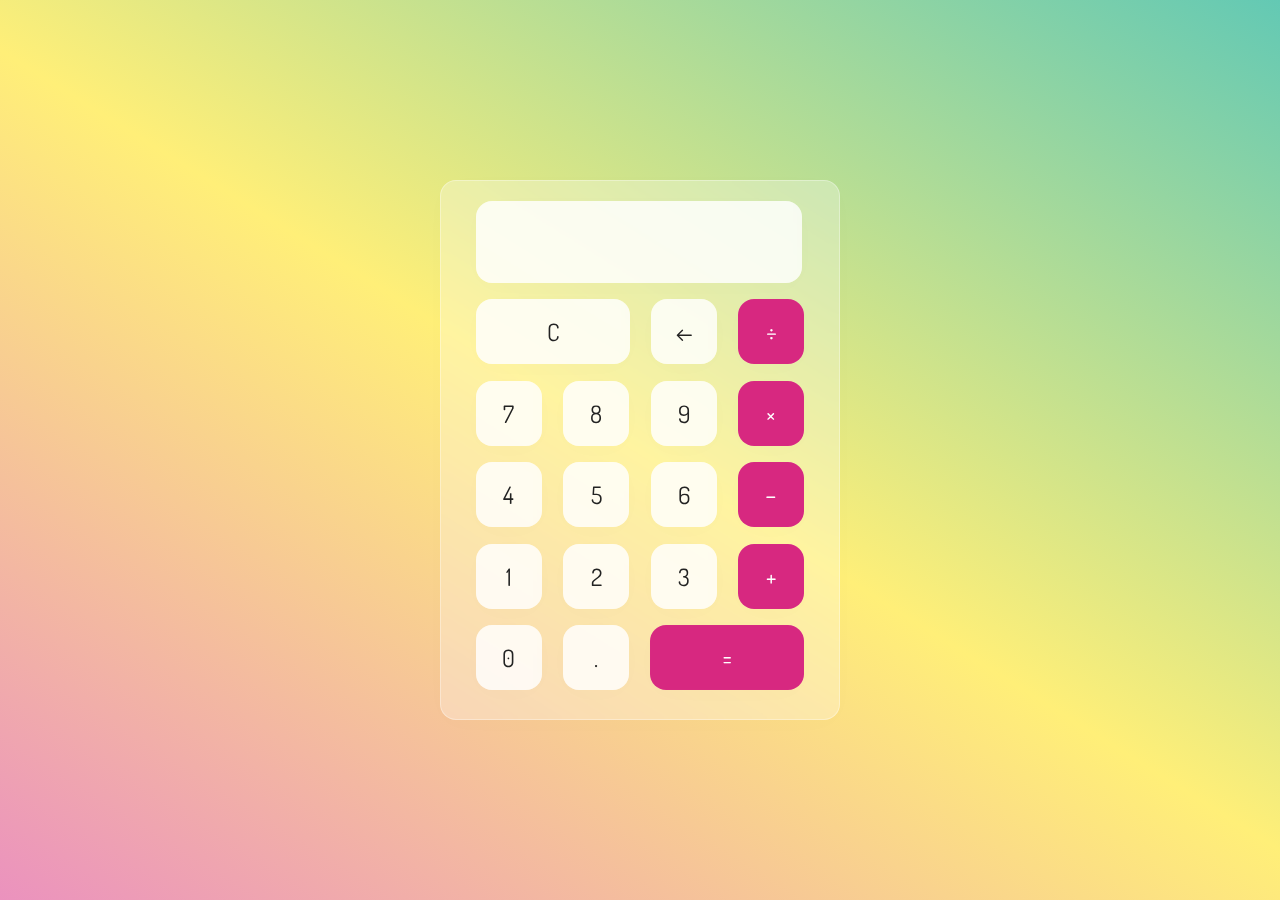
<file: calc.html>
<!DOCTYPE html>
<html lang="en">
<head>
    <meta charset="UTF-8">
    <meta http-equiv="X-UA-Compatible" content="IE=edge">
    <meta name="viewport" content="width=device-width, initial-scale=1.0">
    <title>Calculator</title>
    <link rel="stylesheet" href="css/calc.css">
</head>
<body>
    <div class="wrapper">
        <section class="screen">
            <input type="text" id="result" disabled>
        </section>

        <section class="calcButtons">
            <div class="calcButtonRow">
                <button class="calcButton" id="double" onclick="clearResult()">
                    C
                </button>
                <button clas="calcButton" onclick="clearEntry()">
                    &larr;
                </button>
                <button clas="calcButton" onclick="addToResult('/')">
                    &divide;
                </button>
            </div>
            <div class="calcButtonRow">
                <button clas="calcButton" onclick="addToResult('7')">
                    7
                </button>      
                <button clas="calcButton" onclick="addToResult('8')">
                    8
                </button>
                <button clas="calcButton" onclick="addToResult('9')">
                    9
                </button>
                <button clas="calcButton" onclick="addToResult('*')">
                    &times;
                </button>
            </div>
            <div class="calcButtonRow">
                <button clas="calcButton" onclick="addToResult('4')">
                    4
                </button>
                <button clas="calcButton" onclick="addToResult('5')">
                    5
                </button>
                <button clas="calcButton" onclick="addToResult('6')">
                    6
                </button>
                <button clas="calcButton" onclick="addToResult('-')">
                    &minus;
                </button>
            </div>
            <div class="calcButtonRow">
                <button clas="calcButton" onclick="addToResult('1')">
                    1
                </button>
                <button clas="calcButton" onclick="addToResult('2')">
                    2
                </button>
                <button clas="calcButton" onclick="addToResult('3')">
                    3
                </button>
                <button clas="calcButton" onclick="addToResult('+')">
                    &plus;
                </button>
            </div>
            <div class="calcButtonRow">
                <button clas="calcButton" onclick="addToResult('0')">
                    0
                </button>
                <button class="calcButton" onclick="addToResult('.')">
                    .
                </button>
                <button clas="calcButton" id="double" onclick="calculateResult()">
                    &equals;
                </button>
            </div>
        </section>
    </div>
    <script src="js/calc.js"></script>
</body>
</html>
</file>
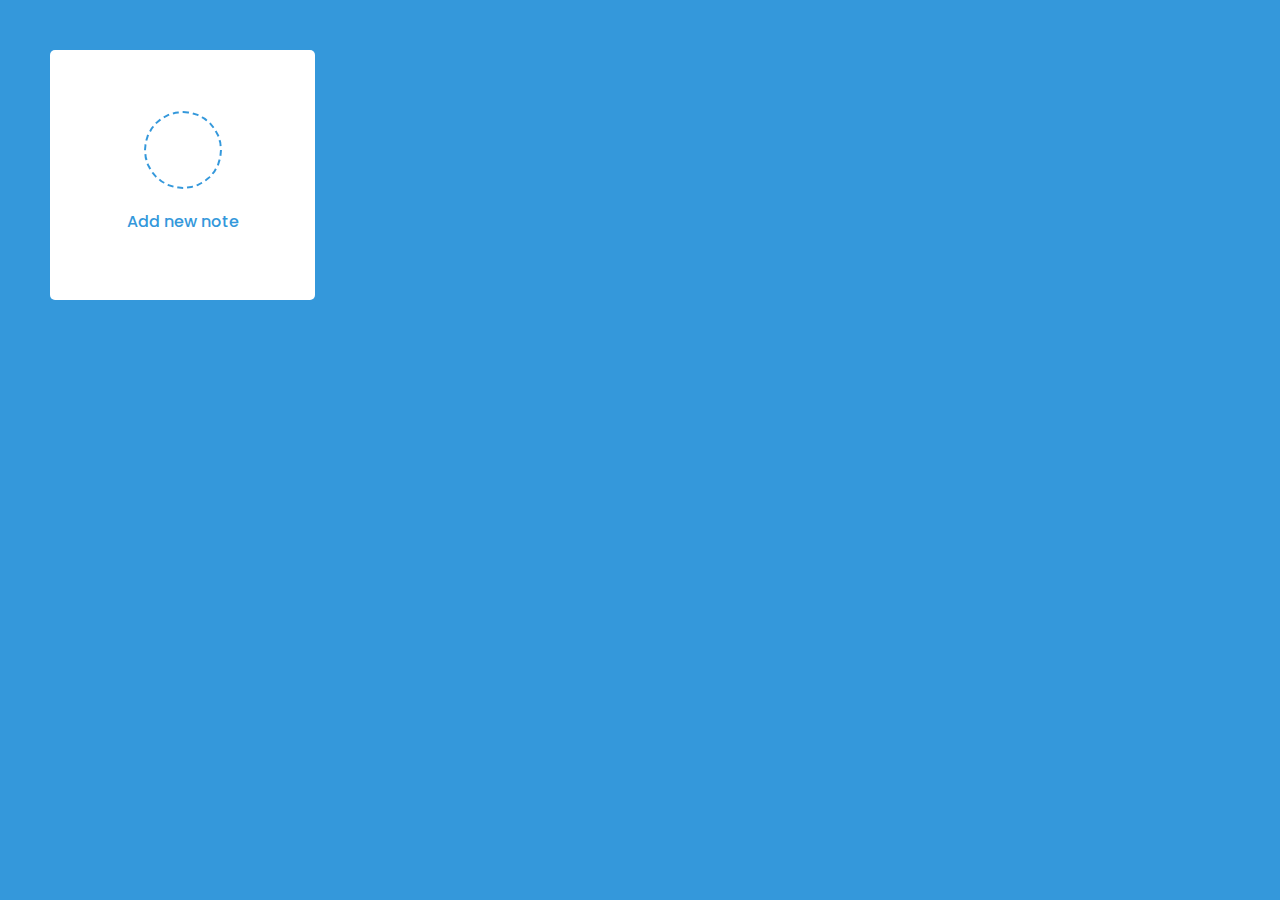
<file: Notes.html>
<!DOCTYPE html>
<html lang="en" dir="ltr">
    <head>
        <meta charset="utf-8">
        <title>Notes App</title>
        <link rel="stylesheet" href="css/Notes.css">
        <meta name="viewport" content="width=device-width, initial-scale=1.0">
        <link rel="stylesheet" href="https://unicons.iconscout.com/release/v4.0.0/css/line.css">
    </head>
    <body>
        <div class="popup-box">
            <div class="popup">
                <div class="content">
                    <header>
                        <p>Add a new Note</p>
                        <i class="uil uil-times"></i>
                    </header>
                    <form action="#">
                        <div class="row title">
                            <label>Title</label>
                            <input type="text">
                        </div>
                        <div class="row description">
                            <label>Description</label>
                            <textarea></textarea>
                        </div>
                        <button>Add Note</button>
                    </form>
                </div>
            </div>
        </div>
        <div class="wrapper">
            <li class="add-box">
                <div class="icon"><i class="uil uil-plus"></i></div>
                <p>Add new note</p>
            </li>
        </div>
        <script src="js/Notes.js"></script>
    </body>
</html>
</file>
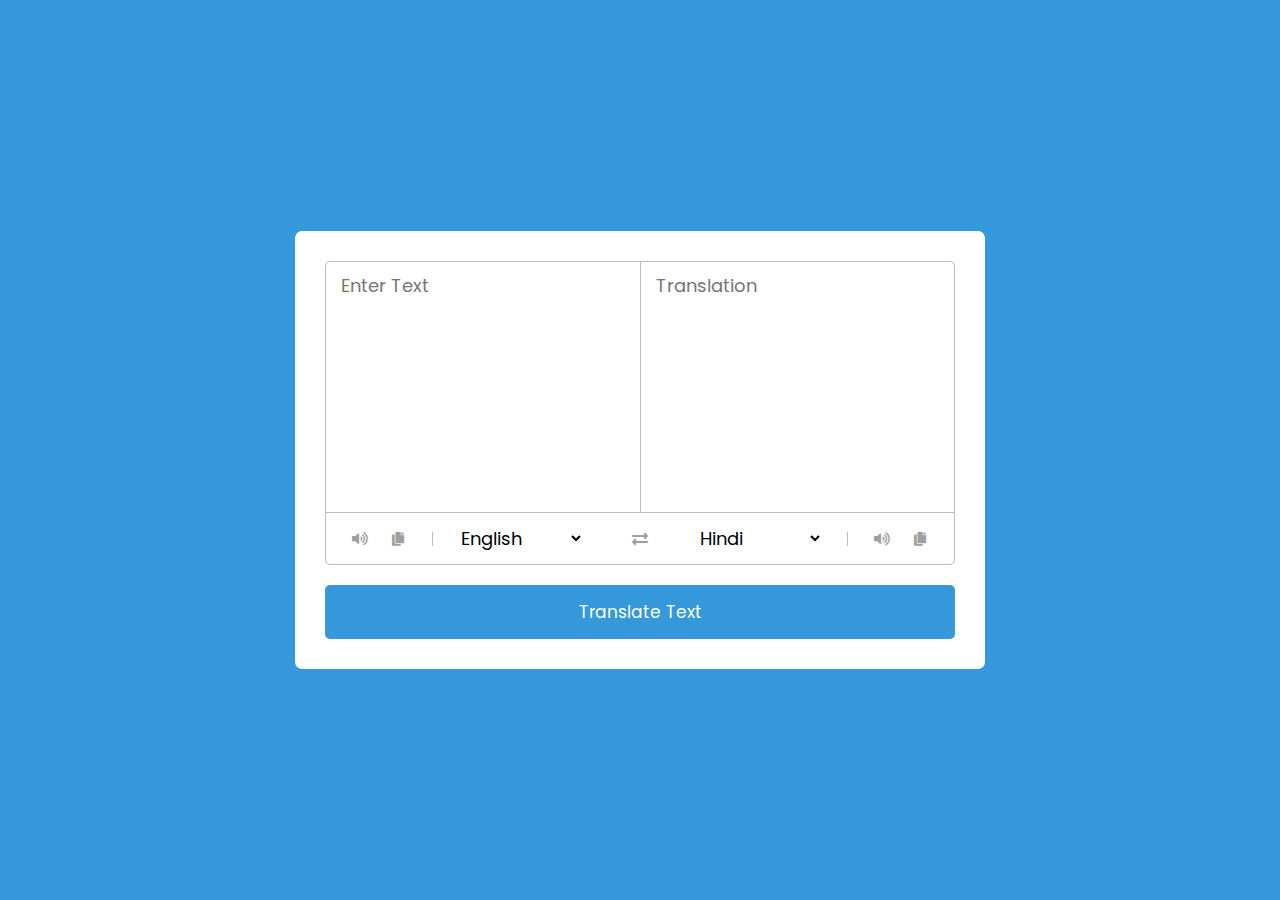
<file: Translator.html>
<!DOCTYPE html>
<html lang="en">
<head>
    <meta charset="utf-8">  
    <title>Language Translator | CodingNepal</title>
    <link rel="stylesheet" href="css/Translator.css">
    <meta name="viewport" content="width=device-width, initial-scale=1.0">
    <link rel="stylesheet" href="https://cdnjs.cloudflare.com/ajax/libs/font-awesome/5.15.3/css/all.min.css"/>
</head>
<body>
    <div class="container">
        <div class="wrapper">
            <div class="text-input">
                <textarea class="from-text" placeholder="Enter Text"></textarea>
                <textarea class="to-text" placeholder="Translation" readonly disabled></textarea>
            </div>
            <ul class="controls">
                <li class="row from">
                    <div class="icons">
                        <i id="from" class="fas fa-volume-up"></i>
                        <i id="from" class="fas fa-copy"></i>
                    </div>
                    <select></select>
                </li>
                <li class="exchange"><i class="fas fa-exchange-alt"></i></li>
                <li class="row to">
                    <select></select>
                    <div class="icons">
                        <i id="to" class="fas fa-volume-up"></i>
                        <i id="to" class="fas fa-copy"></i>
                    </div>
                </li>
            </ul>
        </div>
        <button>Translate Text</button>
    </div>

    <script src="js/countries.js"></script>
    <script src="js/Translator.js"></script>

</body>
</html>
</file>
<file: css/calc.css>
@import url('https://fonts.googleapis.com/css2?family=Dosis:wght@600&display=swap');
html{
    box-sizing: border-box;
    height: 100%;
}

*,
*::before,
*::after{
    box-sizing: inherit;
    margin: 0;
    padding: 0;
}

body{
    align-items: center;
    background: linear-gradient(32deg, #eb92be, #ffef78, #63c9b4);
    display: flex;
    font-family: 'Dosis', sans-serif;
    font-display: swap;
    height: inherit;
    justify-content: center;
}

.wrapper{
    backdrop-filter: blur(5.5px);
    -webkit-backdrop-filter: blur(5.5px);
    border-radius: 16px;
    box-shadow: 0 4px 30px rgba(35,35,35,0.01);
    color: #232323;
    backdrop-filter: blur(4px);
    -webkit-backdrop-filter: blur(4px);
    background: rgba(255,255,255,0.30);
    border: 1px solid rgba(255,255,255,0.34);
    flex-basis: 400px;
    height: 540px;
    padding: 20px 35px;
}

input[type="text"]{
    backdrop-filter: blur(5.5px);
    -webkit-backdrop-filter: blur(5.5px);
    background: rgba(255,255,255,0.75);
    border: 1px solid rgba(255,255,255,0.01);
    border-radius: 16px;
    box-shadow: 0 4px 30px rgba(35,35,35,0.01);
    color: #232323;
    font-size: 35px;
    overflow: hidden;
    padding: 20px;
    text-align: right;
    width: 326px;
}

.calcButtonRow{
    display: flex;
    justify-content: space-between;
    margin: 5% 0;
}

button{
    backdrop-filter: blur(5.5px);
    -webkit-backdrop-filter: blur(5.5px);
    background: rgba(255,255,255,0.75);
    border: 1px solid rgba(255,255,255,0.01);
    border-radius: 16px;
    box-shadow: 0 4px 30px rgba(35,35,35,0.01);
    color: #232323;
    flex-basis: 20%; 
    font-family: inherit;
    font-size: 24px;
    height: 65px;
}

button:last-child, #percent{
    backdrop-filter: blur(5.5px);
    -webkit-backdrop-filter: blur(5.5px);
    background: rgba(255,255,255,0.75);
    border: 1px solid rgba(255,255,255,0.01);
    border-radius: 16px;
    box-shadow: 0 4px 30px rgba(35,35,35,0.01);
    color: #fff;
    background: #d72880;
}

button:last-child:hover, #percent:hover{
    background: inherit;
    color: inherit;
}

button:hover{
    background: inherit;
}

button:active{
    background: #ffef78;
}

#double{
    flex-basis: 47%;
}
</file>
<file: css/Notes.css>
@import url('https://fonts.googleapis.com/css2?family=Poppins:wght@400;500;600;700&display=swap');

*{
    margin: 0;
    padding: 0;
    box-sizing: border-box;
    font-family: 'Poppins', sans-serif;
}

body{
    background: #3498db;
}

.wrapper{
    margin: 50px;
    display: grid;
    gap: 15px;
    grid-template-columns: repeat(auto-fill, 265px);
}

.wrapper li{
    height: 250px;
    list-style: none;
    background: #fff;
    border-radius: 5px;
    padding: 15px 20px 20px;
}

.add-box, .icon, .bottom-content, .settings .menu li, .popup ,header{
    display: flex;
    align-items: center;
    justify-content: space-between;
}

.add-box{
    justify-content: center;
    flex-direction: column;
    cursor: pointer;
}

.add-box .icon{
    height: 78px;
    width: 78px;
    color: #3498db;
    font-size: 40px;
    border-radius: 50%;
    justify-content: center;
    border: 2px dashed #3498db;
}

.add-box p{
    color: #3498db;
    font-weight: 500;
    margin-top: 20px;
}

.wrapper .note{
    display: flex;
    flex-direction: column;
    justify-content: space-between;
}

.note .details{
    min-height: 165px;
    overflow-y: auto;
}

.note p{
    font-size: 22px;
    font-weight: 500;
}

.note span{
    display: block;
    margin-top: 5px;
    color: #575757;
    font-size: 16px; 
}

.note .bottom-content{
    padding-top: 10px;
    border-top: 1px solid #ccc;
}

.bottom-content span{
    color: #6d6d6d;
    font-size: 16px;
}

.bottom-content .settings i{
    color: #6d6d6d;
    font-size: 15px;
    cursor: pointer;
}

.settings{
    position: relative;
}

.settings .menu{
    position: absolute;
    bottom: 0;
    right: -5px;
    padding: 5px 0;
    background: #fff;
    border-radius: 4px;
    transform-origin: bottom right;
    transform: scale(0);
    box-shadow: 0 0 6px rgba(0,0,0,0.15);
    transition: transform 0.2s ease;
}

.settings .menu li{
    height: 25px;
    font-size: 16px;
    border-radius: 0;
    cursor: pointer;
    padding: 17px 15px;
    justify-content: flex-start;
}

.settings.show .menu{
    transform: scale(1);
}

.menu li:hover{
    background: #f5f5f5;
}

.menu li i{
    padding-right: 8px;
}

.popup-box{
    position: fixed;
    top: 0;
    left: 0;
    height: 100%;
    width: 100%;
    z-index: 2;
    background: rgba(0,0,0,0.4);
}

.popup-box .popup{
    z-index: 3;
    max-width: 480px;
    width: 100%;
    position: absolute;
    top: 50%;
    left: 50%;
    justify-content: center;
    transform: translate(-50%, -50%);
}

.popup-box, .popup-box .popup {
    opacity: 0;
    pointer-events: none;
    transition: all 0.25s ease;
}

.popup-box.show, .popup-box.show .popup {
    opacity: 1;
    pointer-events: auto;
}

.popup .content{
    width: calc(100% - 15px);
    border-radius: 5px;
    background: #fff;
}

.popup .content header{
    padding: 15px 20px;
    border-bottom: 1px solid #ccc;
}

.content header p{
    font-weight: 500;
    font-size: 20px;
}

.content header i{
    color: #8b8989;
    cursor: pointer;
    font-size: 23px;
}

.content form{
    margin: 15px 25px 35px;
}

.content form .row{
    margin-bottom: 20px;
}

form .row label{
    display: block;
    font-size: 18px;
    margin-bottom: 6px;
}

.content form :where(input, textarea){
    width: 100%;
    height: 50px;
    font-size: 16px;
    padding: 0 15px;
    border-radius: 4px;
    border: 1px solid #999;
}

.content form textarea{
    height: 150px;
    resize: none;
    padding: 8px 15px;
}

.content form  button{
    width: 100%;
    height: 50px;
    border: none;
    outline: none;
    color: #fff;
    font-size: 17px;
    border-radius: 4px;
    cursor: pointer;
    background: #3498db;
}
</file>
<file: css/Translator.css>
@import url('https://fonts.googleapis.com/css2?family=Poppins:wght@400;500;600;700&display=swap');

*{
    margin: 0;
    padding: 0;
    box-sizing: border-box;
    font-family: 'Poppins', sans-serif;
}

body{
    display: flex;
    align-items: center;
    justify-content: center;
    min-height: 100vh;
    background: #3498db;
}

.container{
    width: 690px;
    background: #fff;
    border-radius: 7px;
    padding: 30px;
}

.wrapper{
    border-radius: 5px;
    border: 1px solid #bbb;
}

.wrapper .text-input{
    display: flex;
    border-bottom: 1px solid #bbb;
}

.text-input .to-text{
    border-radius: 0px;
    border-left: 1px solid #bbb;
}

.text-input textarea{
    height: 250px;
    width: 100%;
    border: none;
    outline: none;
    resize: none;
    background: none;
    font-size: 18px;
    border-radius: 5px;
    padding: 10px 15px;
}

.controls, li, .icons, .icons i{
    display: flex;
    align-items: center;
    justify-content: space-between;
}

.controls{
    list-style: none;
    padding: 12px 15px;
}

.controls .row.from .icons{
    padding-right: 15px;
    border-right: 1px solid #bbb;
}

.controls .row.to .icons{
    padding-left: 15px;
    border-left: 1px solid #bbb;
}

.controls .icons{
    width: 38%;
}

.controls .icons i{
    color: #9f9f9f;
    font-size: 14px;
    cursor: pointer;
    width: 50px;
    justify-content: center;
}

.controls .row select{
    border: none;
    outline: none;
    font-size: 18px;
    background: none;
}

.controls .exchange{
    color: #9f9f9f;
    font-size: 16px;
    cursor: pointer;
}

.container button{
    width: 100%;
    padding: 14px;
    margin-top: 20px;
    border: none;
    outline: none;
    cursor: pointer;
    color: #fff;
    font-size: 17px;
    border-radius: 5px;
    background: #3498db;
    /* background: #5372f0; */
}
</file>
